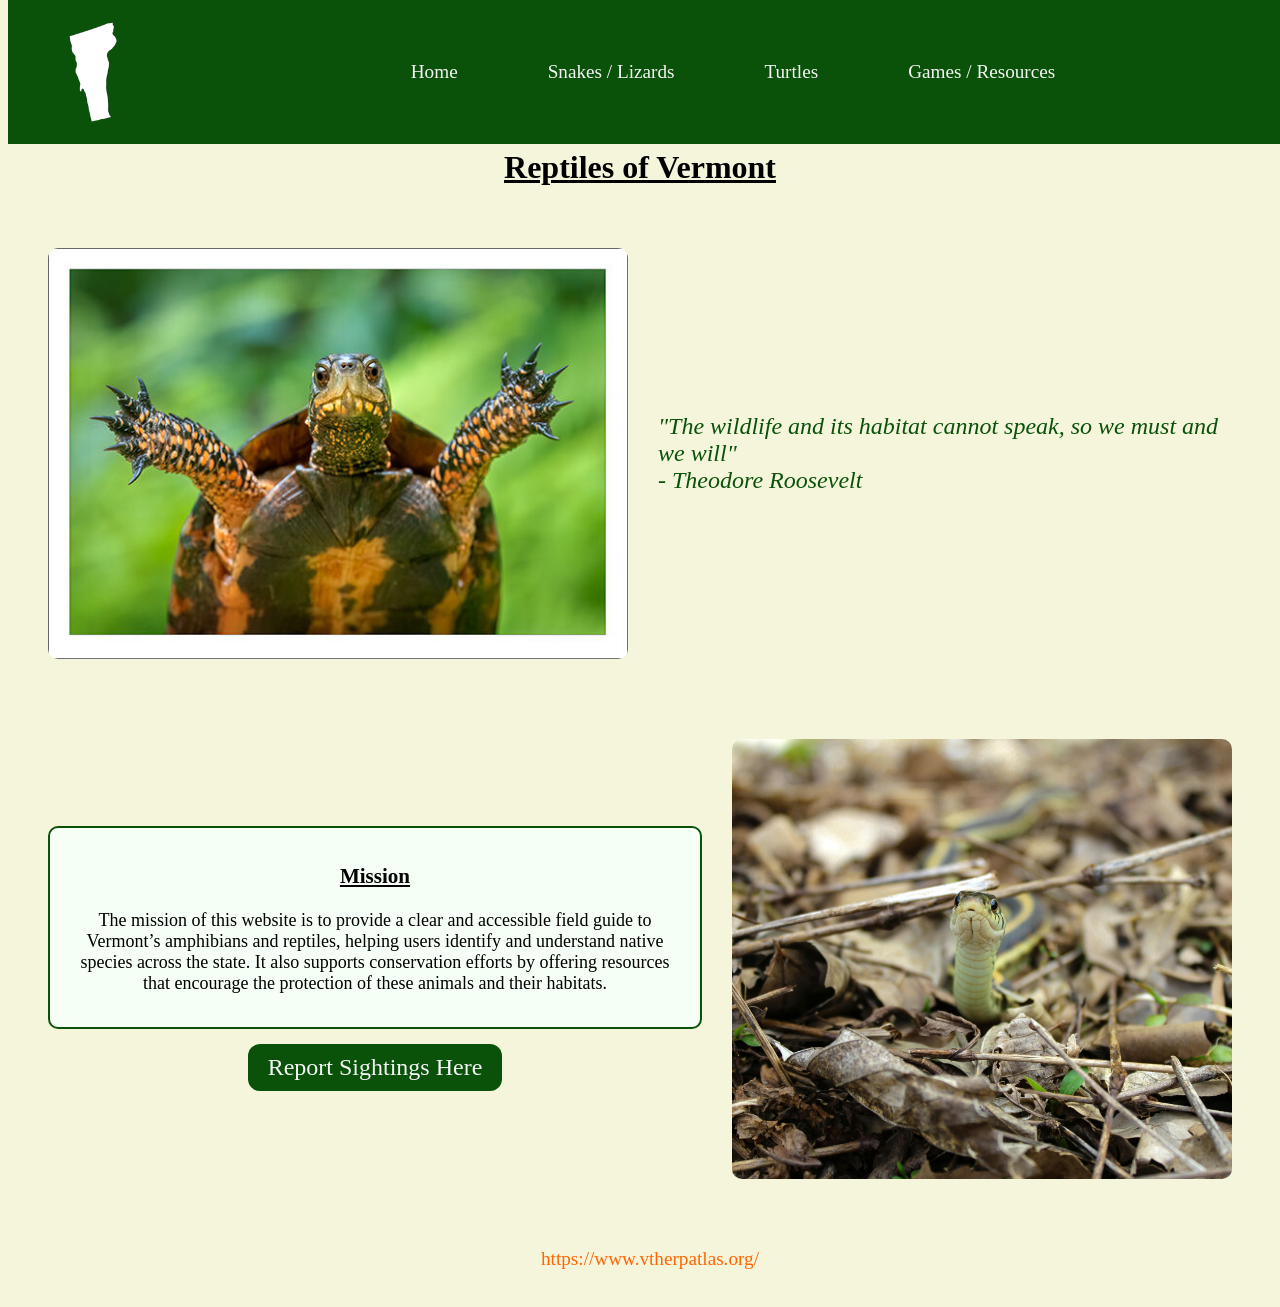
<file: index.html>
<!DOCTYPE html>
<html lang="en">
<head>
    <meta charset="UTF-8">
    <meta name="viewport" content="width=device-width, initial-scale=1.0">
    <title>Vermont Herps</title>
    <link rel="stylesheet" href="style.css">
</head>

<body>
<header> 
    <nav class="navbar">

        <img class="logo" src="pics/vtwhiter.png.webp" alt="logo">

        <div class="nav-center">
            <ul class="nav-links">
                <li><a href="index.html">Home</a></li>
                <li><a href="snakeslizards.html">Snakes / Lizards</a></li>
                 <li><a href="turtles.html">Turtles</a></li>
                 <li><a href="games.html">Games / Resources</a></li>

             </ul>
        </div>
    </nav>
</header>


<h1>Reptiles of Vermont</h1>

<div class="quote-section">
    <img src="pics/verycutespotted.jpg" alt="spotted turtle">

    <div class="quote">
        <p>
            "The wildlife and its habitat cannot speak, so we must and we will"
            <br> - Theodore Roosevelt
        </p>
    </div>
</div>

<div class="missionstatementsect">

    <img class="missionimage" src="pics/cutegarter.jpg" alt="spotted salamander">

    <div class="missionstatement">

        <div class="textbox">
            <h3>Mission</h3>

            <p>
                The mission of this website is to provide a clear and accessible field guide to Vermont’s amphibians and reptiles, helping users identify and understand native species across the state. It also supports conservation efforts by offering resources that encourage the protection of these animals and their habitats.
            </p>
        </div>

        <div class="herpreporttitle">
            <a href="https://www.vtherpatlas.org/sighting-submission-form/" target="_blank">
                Report Sightings Here
            </a>
        </div>

    </div>

</div>
  
<footer>
    <p class="footer">
        <a href="https://www.vtherpatlas.org/" target="_blank">
            https://www.vtherpatlas.org/
        </a>
    </p>
</footer>

</body>
</html>
</file>
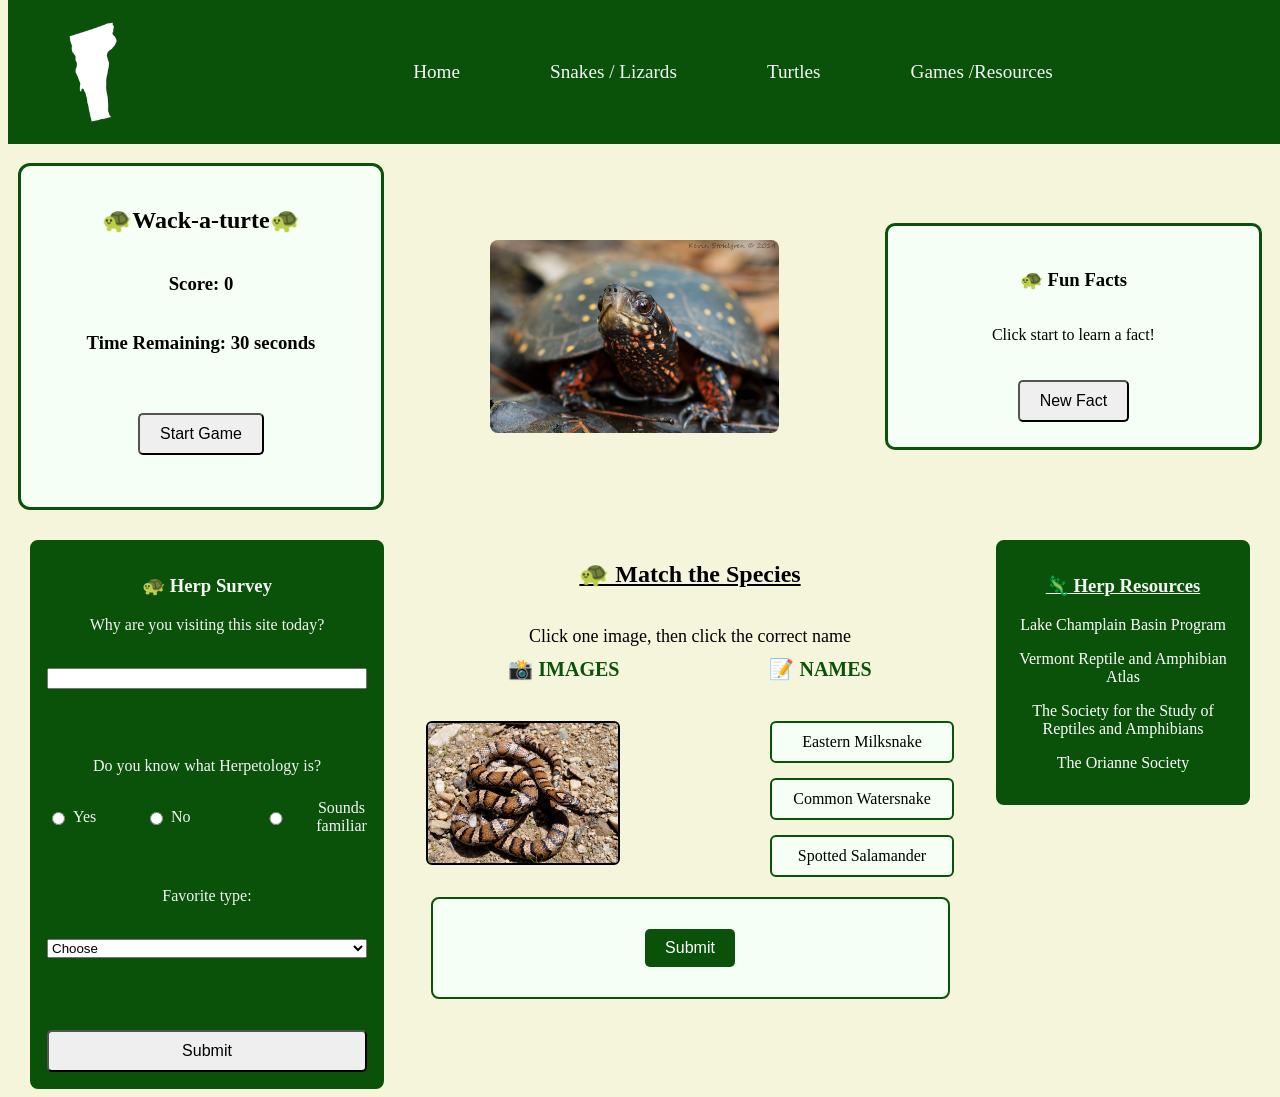
<file: games.html>
<!DOCTYPE html>
<html lang="en">
<head>
    <meta charset="UTF-8">
    <meta name="viewport" content="width=device-width, initial-scale=1.0">
    <title>Wack-a-Turtle Game</title>
    <link rel="stylesheet" href="style.css">
</head>
<body>

<!-- Navbar -->
<nav class="navbar">
    <img class="logo" src="pics/vtwhiter.png.webp" alt="logo">
    <div class="nav-center">
        <ul class="nav-links">
            <li><a href="draft1final.html">Home</a></li>
            <li><a href="snakeslizards.html">Snakes / Lizards</a></li>
            <li><a href="turtles.html">Turtles</a></li>
            <li><a href="games.html">Games /Resources</a></li>
        </ul>
    </div>
</nav>

<!-- Main Game Wrapper -->
<section>
<div class="game-wrapper">

    <!-- Wack-a-Turtle Game Section -->
    <div class="game-box">
        <h2>🐢Wack-a-turte🐢</h2>
        <h3>Score: <span id="score">0</span></h3>
        <h3>Time Remaining: <span id="time">30</span> seconds</h3>
        <div class="gridStyle" id="grid"></div>
        <button onclick="startGame()">Start Game</button>
        <p id="message"></p>
    </div>

    <!-- Image Section -->
    <div class="middle-image">
        <img class="game-image" src="pics/spotted2.jpg" alt="turtle image">
    </div>

    <!-- Fun Facts Section -->
    <div class="facts">
        <h3>🐢 Fun Facts</h3>
        <p id="factText">Click start to learn a fact!</p>
        <button onclick="showFact()">New Fact</button>
    </div>

</div>
</section>

 
<!-- Match the Species Section -->
<section>

<div class="main-row">

    <!-- LEFT BOX -->
  <div class="side-box survey-box">

    <h3>🐢 Herp Survey</h3>
    <p id="resultMessage"></p>

    <form id="surveyForm">

        <label>Why are you visiting this site today?</label><br>
        <input type="text" id="reason" required><br><br>

        <p>Do you know what Herpetology is?</p>

        <div class="radio-row">
            <label><input type="radio" name="knowledge" value="Yes"> Yes</label>
            <label><input type="radio" name="knowledge" value="No"> No</label>
            <label><input type="radio" name="knowledge" value="Familiar"> Sounds familiar</label>
        </div>

        <br><br>

        <label>Favorite type:</label><br>
        <select id="favorite" required>
            <option value="">Choose</option>
            <option value="Snake">Snake</option>
            <option value="Lizard">Lizard</option>
            <option value="Turtle">Turtle</option>
        </select>

        <br><br>

        <button type="submit">Submit</button>

    </form>
</div>

    <!-- CENTER GAME -->
    <div class="match-center">

        <h1>🐢 Match the Species</h1>

        <p class="match-instructions">
            Click one image, then click the correct name
        </p>

        <div class="match-header">
            <div>📸 IMAGES</div>
            <div>📝 NAMES</div>
        </div>

        <div class="match-wrapper">
            <div class="match-column" id="image"></div>
            <div class="match-column" id="options"></div>
        </div>

        <div class="mtsbuttonbox">

            <div class="button-row">

                <button id="submitBtn">Submit</button>

                <button id="restartBtn" onclick="restartGame()" style="display:none;">
                    Restart Game
                </button>

            </div>

            <span id="matchScore"></span>

            <p id="feedback"></p>

            <button id="nextBtn" style="display: none;">
                Next Question
            </button>

        </div>

    </div>

    <!-- RIGHT BOX -->
    <div class="side-box">

    <h3><u>🦎 Herp Resources</h3></u>

    <p>
       
        <a href="https://www.lcbp.org/2024/03/reptile-and-amphibian-conservation-resources/ target="target="_blank">
            Lake Champlain Basin Program 
        </a> 
    </p>

    <p>
       <a href="https://www.vtherpatlas.org/contributors/become-involved/practice-conservation/"target="_blank">
            Vermont Reptile and Amphibian Atlas
        </a> 
    </p>
    <p>
       <a href="https://ssarherps.org/" target="_blank">
            The Society for the Study of Reptiles and Amphibians 
        </a> 
    </p>

    <p>
       <a href="https://www.oriannesociety.org/?v=f69b47f43ce4"target="_blank">
            The Orianne Society 
        </a> 
    </p>

</div>

</div>

</section>
<script src="script.js"></script>
</body>
</html>
</file>
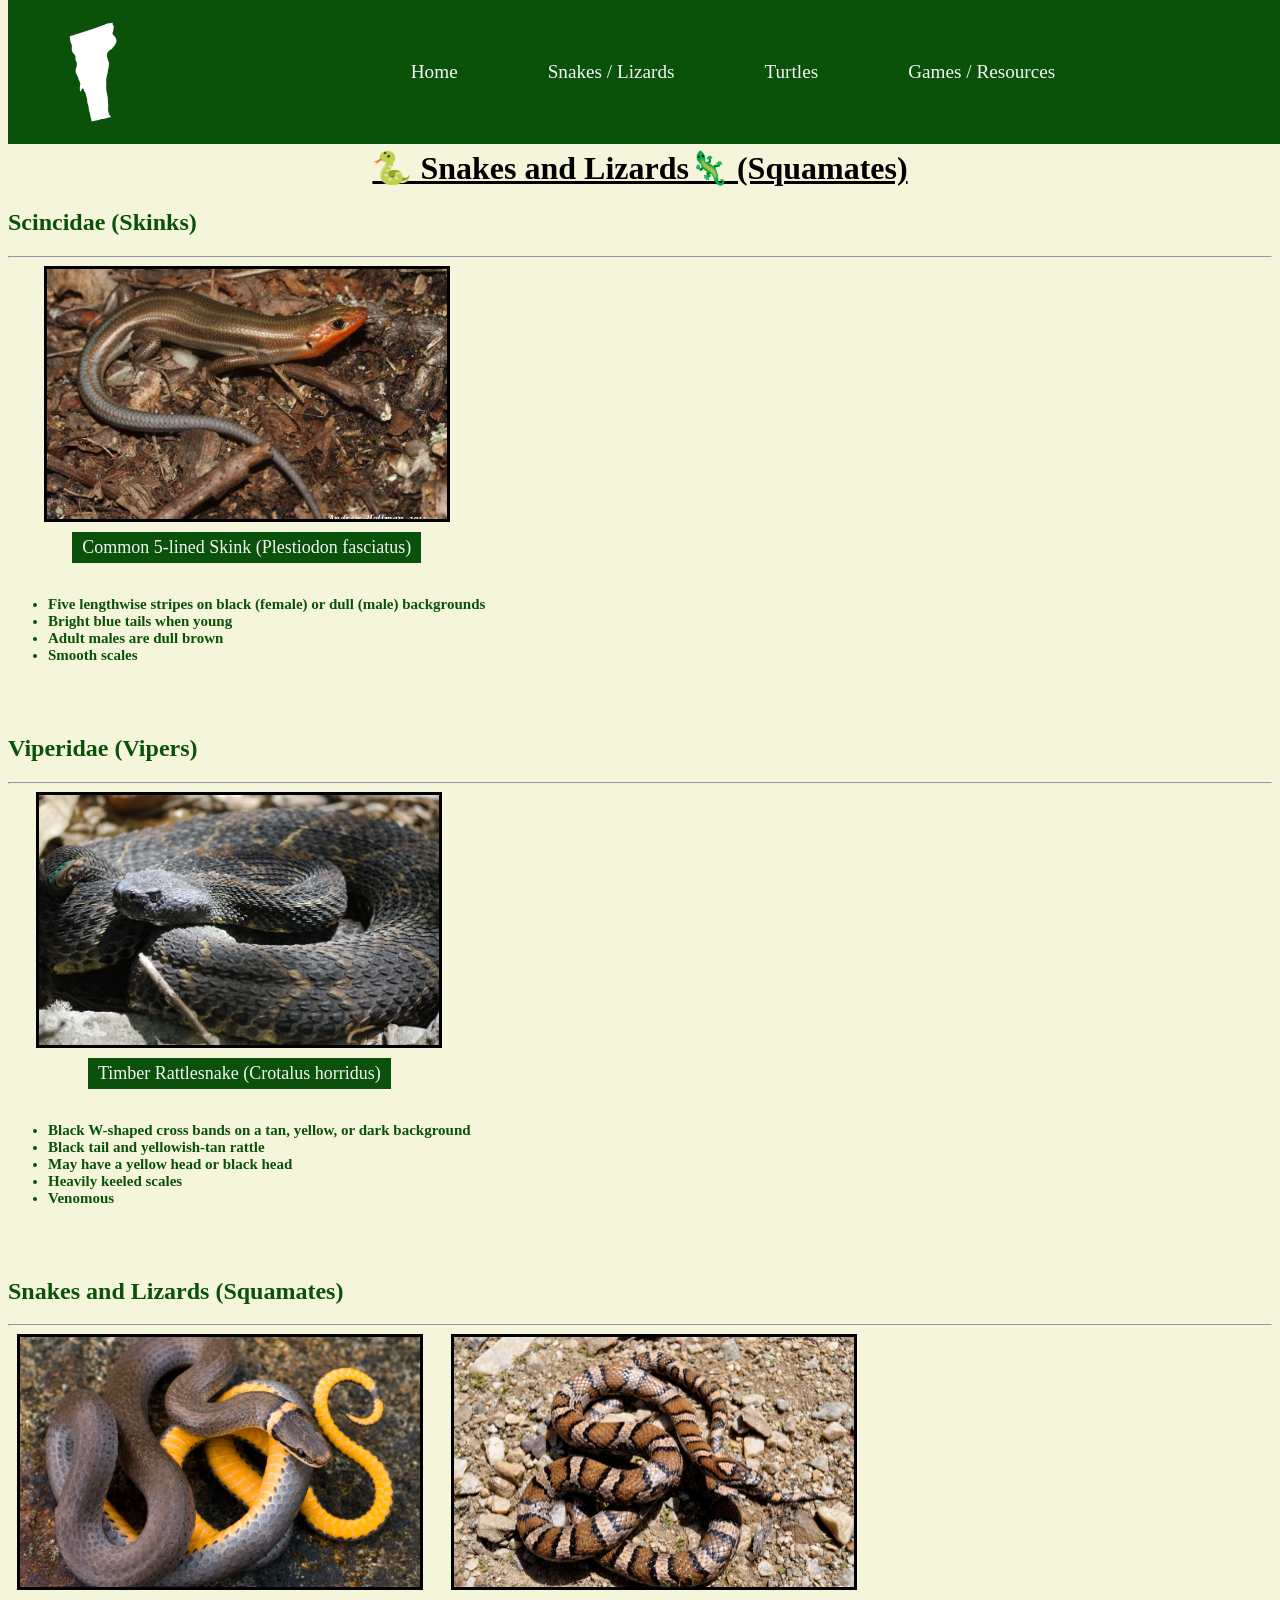
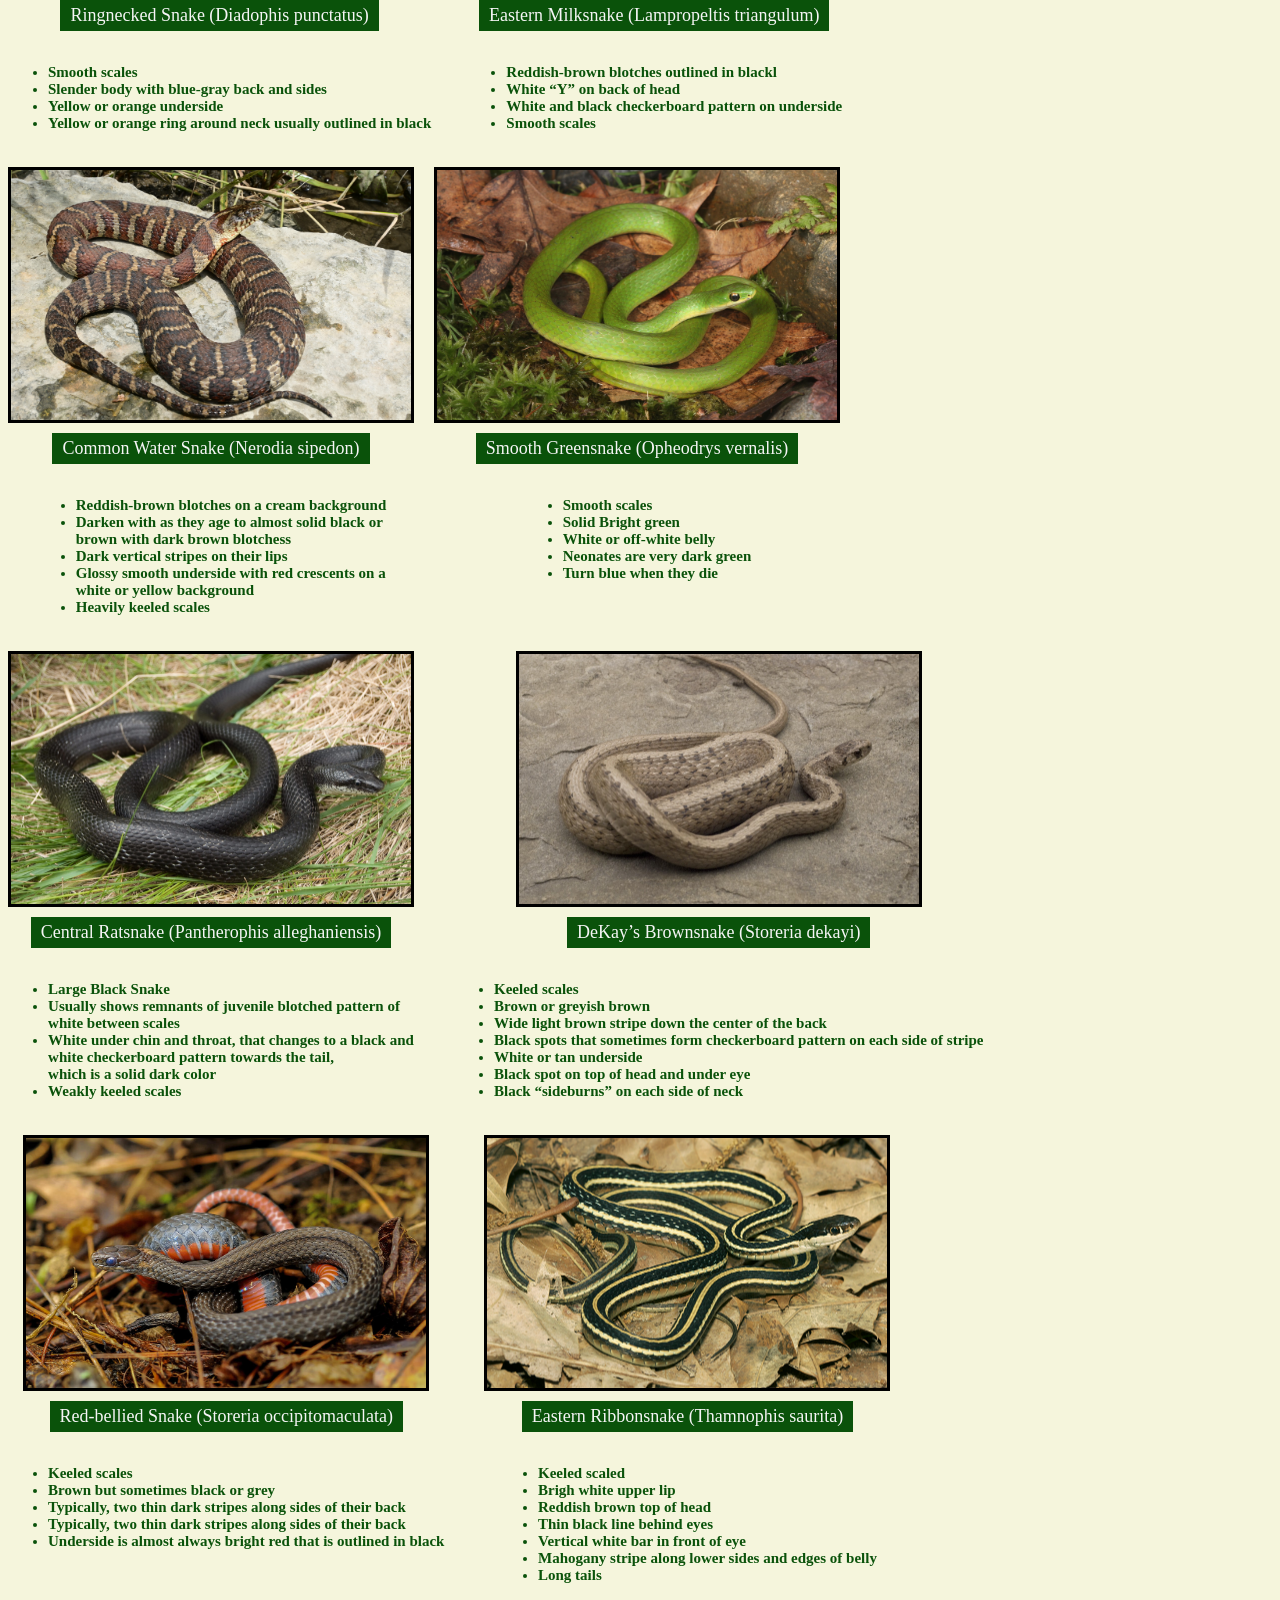
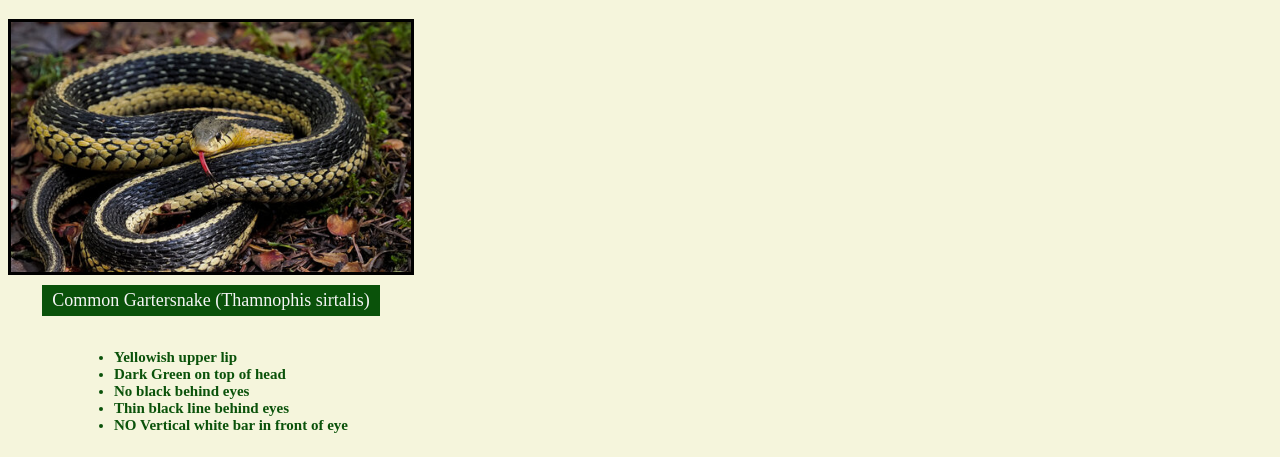
<file: snakeslizards.html>
<!DOCTYPE html>
<html lang="en">
<head>
    <meta charset="UTF-8">
    <meta name="viewport" content="width=device-width, initial-scale=1.0">
    <title>Document</title>
    <link rel="stylesheet" href="style.css">
</head>

<body>

<nav class="navbar">
    <img class="logo" src="pics/vtwhiter.png.webp" alt="logo">

    <div class="nav-center">
        <ul class="nav-links">
             <li><a href="index.html">Home</a></li>
            <li><a href="snakeslizards.html">Snakes / Lizards</a></li>
            <li><a href="turtles.html">Turtles</a></li>
            <li><a href="games.html">Games / Resources</a></li>
        </ul>
    </div>
</nav>

<!-- PAGE START -->

<h1> 🐍 Snakes and Lizards🦎 (Squamates)</h1>

 <h2 class="h2"> Scincidae (Skinks)</h2>
<hr>

<div class="flex-container">
    <div class="frog-card">
        <div class="flexbox-item">
            <img src="pics/skink.jpg" alt="skink">
        </div>

        <p class="picturetitle">
           Common 5-lined Skink (Plestiodon fasciatus)
        </p>

        <ul class="identification">
            <li>Five lengthwise stripes on black (female) or dull (male) backgrounds</li>
            <li>Bright blue tails when young</li>
            <li>Adult males are dull brown</li>
            <li>Smooth scales</li>
        </ul>
    </div>
</div>

<br>
<br> 
 

 <h2 class="h2"> Viperidae (Vipers)</h2>
<hr>

<div class="flex-container">
    <div class="frog-card">
        <div class="flexbox-item">
            <img src="pics/rattlesnake.webp" alt="skink">
        </div>

        <p class="picturetitle">
           Timber Rattlesnake (Crotalus horridus)
        </p>

        <ul class="identification">
            <li> Black W-shaped cross bands on a tan, yellow, or dark background</li>
            <li>Black tail and yellowish-tan rattle</li>
            <li>May have a yellow head or black head</li>
            <li>Heavily keeled scales</li>
            <li>Venomous</li>
        </ul>
    </div>
</div>

<br> 
<br> 
<!-- 8 snakes -->

 <h2 class="h2">Snakes and Lizards (Squamates) </h2>
<hr>

<div class="flex-container">

    <!-- ring  -->
    <div class="frog-card">
        <div class="flexbox-item">
            <img src="pics/ringneck.jpg" alt="painted turtle">
        </div>

        <p class="picturetitle">
            Ringnecked Snake (Diadophis punctatus)
        </p>

        <ul class="identification">
            <li>Smooth scales</li>
            <li>Slender body with blue-gray back and sides</li>
            <li> Yellow or orange underside</li>
            <li>Yellow or orange ring around neck usually outlined in black</li>
        </ul>
    </div>

    <!-- milk-->
    <div class="frog-card">
        <div class="flexbox-item">
            <img src="pics/milksnake.jpg" alt="second turtle">
        </div>

        <p class="picturetitle">
            Eastern Milksnake (Lampropeltis triangulum)
        </p>
        <ul class="identification">
            <li>Reddish-brown blotches outlined in blackl</li>
            <li>White “Y” on back of head</li>
            <li>White and black checkerboard pattern on underside </li>
            <li>Smooth scales </li>
        </ul>
    </div>
    <!-- water-->
    <div class="frog-card">
        <div class="flexbox-item">
            <img src="pics/watersnake.jpg" alt="water snake">
        </div>

        <p class="picturetitle">
           Common Water Snake (Nerodia sipedon)
        </p>

        <ul class="identification">
            <li> Reddish-brown blotches on a cream background</li>
            <li> Darken with as they age to almost solid black or <br> brown with dark brown blotchess</li>
            <li> Dark vertical stripes on their lips</li>
            <li>Glossy smooth underside with red crescents on a <br> white or yellow background</li>
            <li> Heavily keeled scales </li>
         </ul>
    </div>
    <!--   smooth -->

    <div class="frog-card">
        <div class="flexbox-item">
            <img src="pics/smoothgreen.jpg" alt="smooth green snake">
        </div>

        <p class="picturetitle">
            Smooth Greensnake (Opheodrys vernalis)
        </p>
        <ul class="identification">
            <li>Smooth scales</li>
            <li>Solid Bright green</li>
            <li>White or off-white belly </li>
            <li>  Neonates are very dark green</li>
            <li> Turn blue when they die</li>
        </ul>
    </div>

<br> 
<br> 
    <!-- TURTLE rat WOOD-->

<div class="frog-card">
        <div class="flexbox-item">
            <img src="pics/ratsnake.jpg" alt="ratsnake">
        </div>

        <p class="picturetitle">
            Central Ratsnake (Pantherophis alleghaniensis)
        </p>
        <ul class="identification">
            <li>Large Black Snake </li>
            <li>Usually shows remnants of juvenile blotched pattern of <br>white between scales</li>
            <li>White under chin and throat, that changes to a black and <br> white checkerboard pattern towards the tail, <br> which is a solid dark color</li>
            <li> Weakly keeled scales </li>
             
        </ul>
    </div>

    <br> 
    <br>     <!-- TURTLE 6 WOOD-->

    <div class="frog-card">
        <div class="flexbox-item">
            <img src="pics/decays.jpg" alt="decays">
        </div>

        <p class="picturetitle">
DeKay’s Brownsnake (Storeria dekayi)        </p>
        <ul class="identification">
            <li>Keeled scales</li>
            <li>Brown or greyish brown</li>
            <li>Wide light brown stripe down the center of the back </li>
            <li> Black spots that sometimes form checkerboard pattern on each side of stripe </li>
            <li> White or tan underside</li>
            <li>Black spot on top of head and under eye</li>
            <li>Black “sideburns” on each side of neck</li>
        </ul>
    </div>

    <br> 
    <br> 
        <!-- red-->

    <div class="frog-card">
        <div class="flexbox-item">
            <img src="pics/redbellied.jpg" alt="redbellied">
        </div>

        <p class="picturetitle">
            Red-bellied Snake (Storeria occipitomaculata)
        </p>
        <ul class="identification">
            <li>Keeled scales </li>
            <li>Brown but sometimes black or grey </li>
            <li>Typically, two thin dark stripes along sides of their back </li>
            <li> Typically, two thin dark stripes along sides of their back </li>
            <li> Underside is almost always bright red that is outlined in black</li>
        </ul>
    </div>

    <br> 
    <br> 
        <!-- eastern ribbon-->

    <div class="frog-card">
        <div class="flexbox-item">
            <img src="pics/ribbonsnake.jpg" alt="ribbon snake">
        </div>

        <p class="picturetitle">
            Eastern Ribbonsnake (Thamnophis saurita)
        </p>
        <ul class="identification">
            <li> Keeled scaled </li>
            <li>Brigh white upper lip</li>
            <li>Reddish brown top of head </li>
            <li> Thin black line behind eyes</li>
            <li> Vertical white bar in front of eye</li>
            <li> Mahogany stripe along lower sides and edges of belly </li>
            <li> Long tails</li>

        </ul>
    </div>
<div class="frog-card">
        <div class="flexbox-item">
            <img src="pics/commongarter.jpg" alt="ribbon snake">
        </div>

        <p class="picturetitle">
            Common Gartersnake (Thamnophis sirtalis)
        </p>
        <ul class="identification">
            <li> Yellowish upper lip  </li>
            <li>Dark Green on top of head</li>
            <li>No black behind eyes </li>
            <li> Thin black line behind eyes</li>
            <li> NO Vertical white bar in front of eye</li>
             

        </ul>
    </div>

</div>

</body>
</html>
</file>
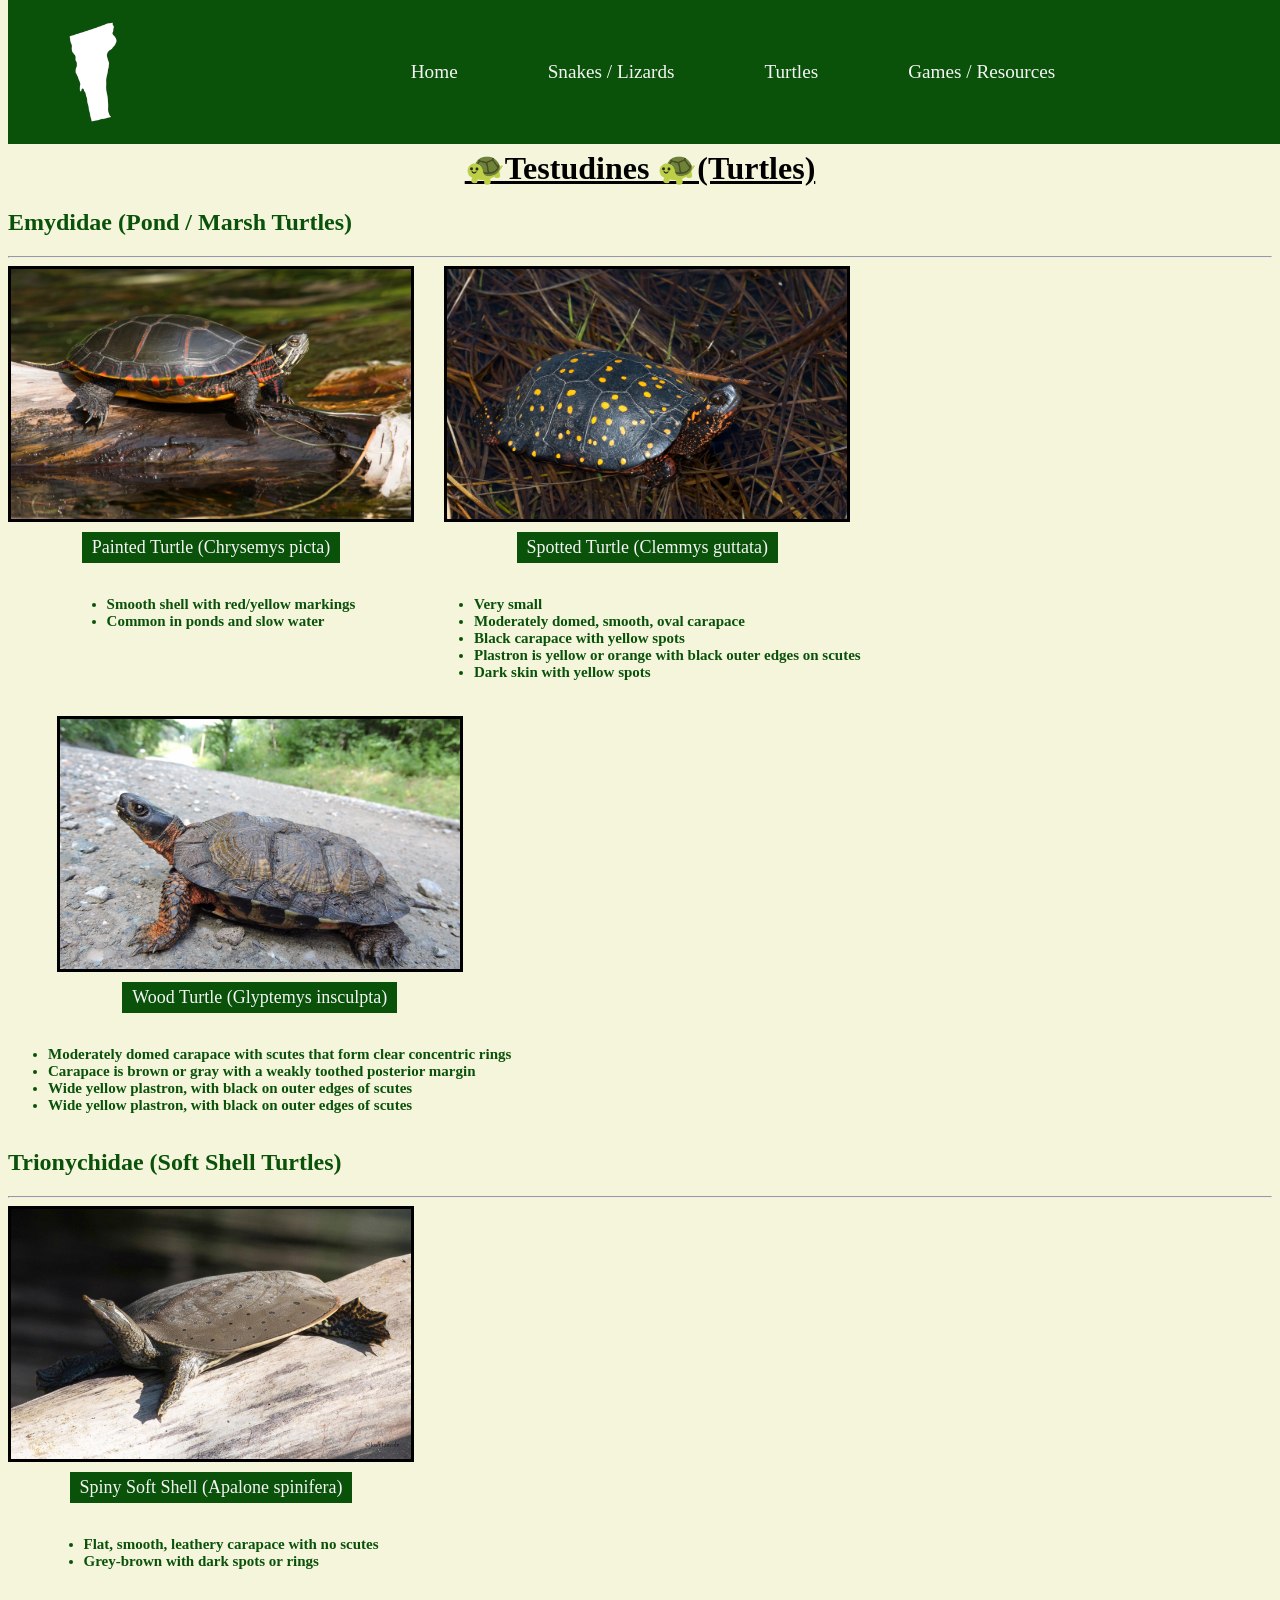
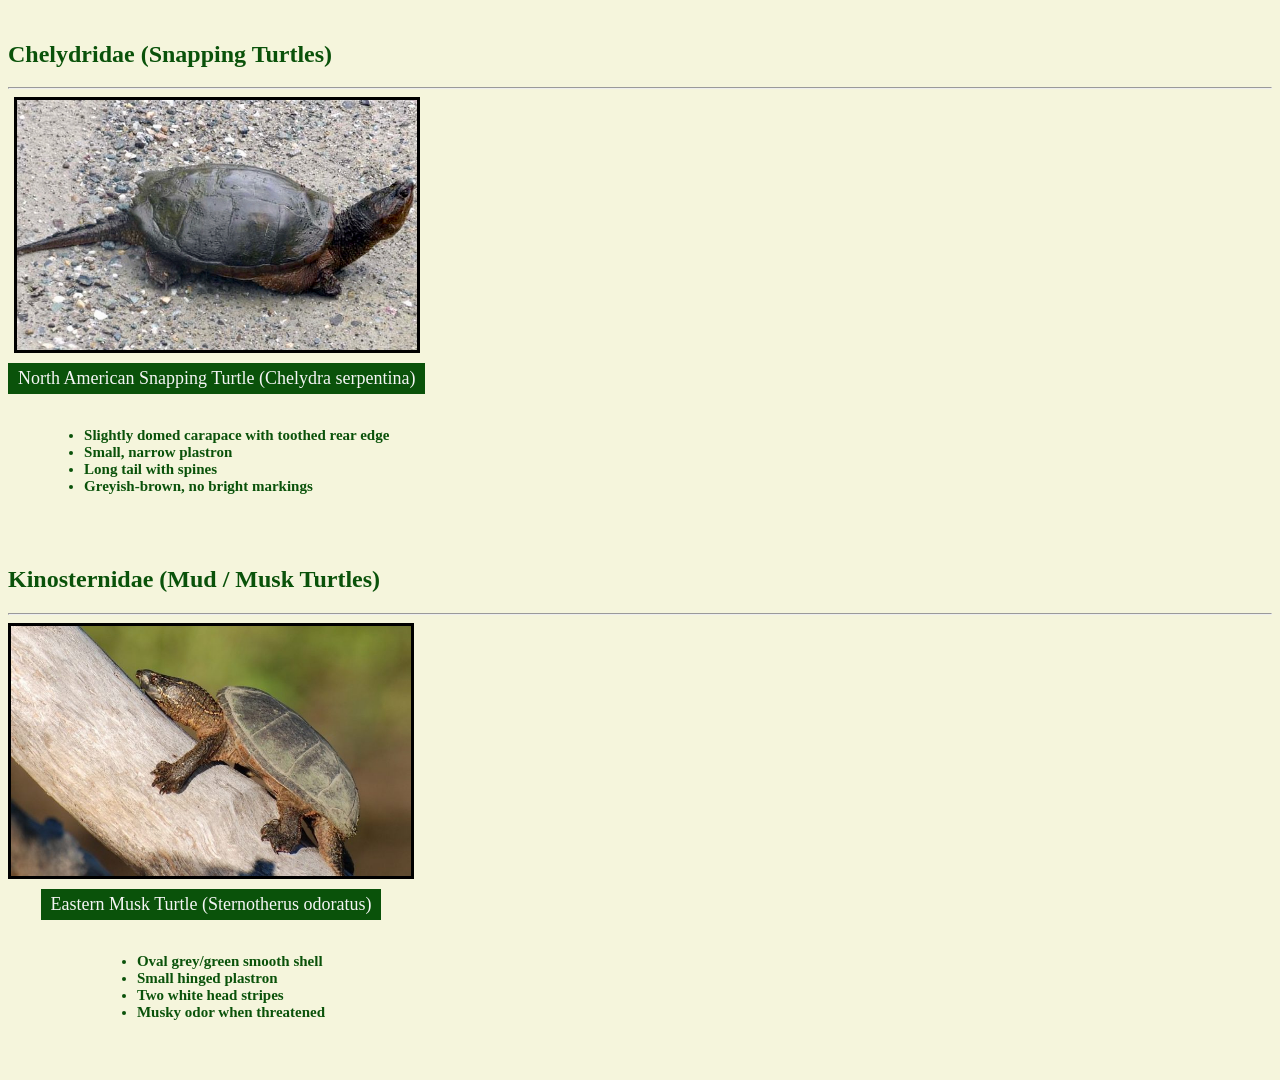
<file: turtles.html>
<!DOCTYPE html>
<html lang="en">
<head>
    <meta charset="UTF-8">
    <meta name="viewport" content="width=device-width, initial-scale=1.0">
    <title>Turtles</title>
    <link rel="stylesheet" href="style.css">
</head>

<body>

<nav class="navbar">
    <img class="logo" src="pics/vtwhiter.png.webp" alt="logo">

    <div class="nav-center">
        <ul class="nav-links">
           <li><a href="index.html">Home</a></li>
            <li><a href="snakeslizards.html">Snakes / Lizards</a></li>
            <li><a href="turtles.html">Turtles</a></li>
            <li><a href="games.html">Games / Resources</a></li>
        </ul>
    </div>
</nav>

<!-- PAGE START -->
<h1>🐢Testudines 🐢(Turtles)</h1>
<h2 class="h2">Emydidae (Pond / Marsh Turtles)</h2>
<hr>

<div class="flex-container">

    <!-- TURTLE 1 PAINTED  -->
    <div class="frog-card">
        <div class="flexbox-item">
            <img src="pics/paintedturtle.jpg" alt="painted turtle">
        </div>

        <p class="picturetitle">
            Painted Turtle (Chrysemys picta)
        </p>

        <ul class="identification">
            <li>Smooth shell with red/yellow markings</li>
            <li>Common in ponds and slow water</li>
        </ul>
    </div>

    <!-- TURTLE 2 SPOTTED-->
    <div class="frog-card">
        <div class="flexbox-item">
            <img src="pics/spottedturtle.jpg" alt="second turtle">
        </div>

        <p class="picturetitle">
            Spotted Turtle (Clemmys guttata)
        </p>
        <ul class="identification">
            <li>Very small</li>
            <li>Moderately domed, smooth, oval carapace</li>
            <li>Black carapace with yellow spots </li>
            <li> Plastron is yellow or orange with black outer edges on scutes </li>
            <li> Dark skin with yellow spots</li>
        </ul>
    </div>
    <!-- TURTLE 3 WOOD-->
    <div class="frog-card">
        <div class="flexbox-item">
            <img src="pics/woodturtle.jpg" alt="3 turtle">
        </div>

        <p class="picturetitle">
            Wood Turtle (Glyptemys insculpta)
        </p>

        <ul class="identification">
            <li>Moderately domed carapace with scutes that form clear concentric rings</li>
            <li>Carapace is brown or gray with a weakly toothed posterior margin</li>
            <li>Wide yellow plastron, with black on outer edges of scutes</li>
            <li>Wide yellow plastron, with black on outer edges of scutes</li>
        </ul>
    </div>

</div>




<h2 class="h2">Trionychidae (Soft Shell Turtles)</h2>
<hr>

<div class="flex-container">
    <div class="frog-card">
        <div class="flexbox-item">
            <img src="pics/spinysoftshell.jpg" alt="spiny softshell turtle">
        </div>

        <p class="picturetitle">
            Spiny Soft Shell (Apalone spinifera)
        </p>

        <ul class="identification">
            <li>Flat, smooth, leathery carapace with no scutes</li>
            <li>Grey-brown with dark spots or rings</li>
        </ul>
    </div>
</div>

<br><br>

<h2 class="h2">Chelydridae (Snapping Turtles)</h2>
<hr>

<div class="flex-container">
    <div class="frog-card">
        <div class="flexbox-item">
            <img src="pics/NAsnapping.jpg" alt="snapping turtle">
        </div>

        <p class="picturetitle">
            North American Snapping Turtle (Chelydra serpentina)
        </p>

        <ul class="identification">
            <li>Slightly domed carapace with toothed rear edge</li>
            <li>Small, narrow plastron</li>
            <li>Long tail with spines</li>
            <li>Greyish-brown, no bright markings</li>
        </ul>
    </div>
</div>

<br><br>

<h2 class="h2">Kinosternidae (Mud / Musk Turtles)</h2>
<hr>

<div class="flex-container">
    <div class="frog-card">
        <div class="flexbox-item">
            <img src="pics/Easternmusk.jpg" alt="musk turtle">
        </div>

        <p class="picturetitle">
            Eastern Musk Turtle (Sternotherus odoratus)
        </p>

        <ul class="identification">
            <li>Oval grey/green smooth shell</li>
            <li>Small hinged plastron</li>
            <li>Two white head stripes</li>
            <li>Musky odor when threatened</li>
        </ul>
    </div>
</div>

<br><br>


</body>
</html>
</file>
<file: style.css>
/* Navbar */
.navbar {
    display: flex;
    align-items: center;
    background-color: rgb(10, 82, 10);
    padding: 20px 40px;
    position: fixed;
    top: 0;
    width: 100%;
    z-index: 1000;
}

.logo {
    width: 90px;
    height: auto;
}

/* nav center */
.nav-center {
    flex: 1;
    display: flex;
    justify-content: center;
}

.nav-links {
    display: flex;
    list-style: none;
    margin: 0;
    padding: 0;
    gap: 90px;
}

.nav-links a {
    color: whitesmoke;
    font-family: 'Times New Roman', Times, serif;
    text-decoration: none;
    font-size: larger;
}

/* page spacing for fixed navbar */
body {
    padding-top: 120px;
    background-color: beige;
}

/* headings */
h1 {
    text-align: center;
    text-decoration: underline;
}

/* quote section */
.quote-section {
    display: flex;
    align-items: center;
    gap: 30px;
    padding: 40px;
}

.quote-section img {
    width: 580px;
    height: auto;
    border-radius: 10px;
}

.quote {
    font-size: 24px;
    font-style: italic;
    color: rgb(10, 82, 10);
}

/* mission section */
.missionstatementsect {
    display: flex;
    flex-direction: row-reverse;
    align-items: center;
    gap: 30px;
    padding: 40px;
    
}

.missionimage {
    width: 500px;
    height: auto;
    border-radius: 10px;
}

.missionstatement {
    display: flex;
    flex-direction: column;
    align-items: center;
    
}

.textbox {
    padding: 15px;
    border-radius: 10px;
    border-color:rgb(10, 82, 10);
    font-size: 18px;
    max-width: 800px;
    text-align: center;
    background-color: #f5fff5;
    color: black;
    border: 2px solid rgb(10, 82, 10);
}

.textbox h3 {
    text-decoration: underline;
}

.herpreporttitle {
    margin-top: 15px;
    display: inline-block;
    background-color: rgb(10, 82, 10);
    color: whitesmoke;
    padding: 10px 20px;
    border-radius: 12px;
    text-align: center;
    font-size: x-large;
}

.herpreporttitle a {
    color: whitesmoke;
    text-decoration: none;
}

.h2 {
    color: rgb(10, 82, 10);
    text-align: left;
}

/* FLEX LAYOUT */
.flex-container {
    display: flex;
    flex-direction: row;
    gap: 20px;
    justify-content: left;
    flex-wrap: wrap;
}

/* CARD */
.frog-card {
    display: flex;
    flex-direction: column;
    align-items: center;
}

/* IMAGE BOX */

/* IMAGE BOX */
.flexbox-item {
    width: 400px;
    height: 250px;
    background-color: bisque;
    border: 3px solid black;
    overflow: hidden;
}

/* IMAGES */
.flexbox-item img {
    width: 100%;
    height: 100%;
    object-fit: cover;
    display: block;
}

/* TITLE */
.picturetitle {
    color: whitesmoke;
    background-color: rgb(10, 82, 10);
    padding: 5px 10px;
    font-size: 18px;
    margin-top: 10px;
    text-align: center;
}

/* SECOND FLEX */
.flex-container-2{
    display: flex;
    flex-direction: row;
    gap: 20px;
    justify-content: left;
    flex-wrap: wrap;
}

.flexbox-item-1,
.flexbox-item-2,
.flexbox-item-4{
    width: 400px;
    height: 250px;
    background-color: bisque;
    border: 3px solid black;
    overflow: hidden;
}

.identification{
    color:rgb(10, 82, 10);
    font-size: 15px;
    font-weight: 800; 
}

/* Main Game Layout */
/* Add borders around the Wack-a-Turtle and Fun Facts sections */
 

.facts {
    border: 3px solid rgb(10, 82, 10);  /* Border for the Fun Facts section */
    padding: 25px;
    border-radius: 10px;
    background: #f5fff5;  /* You can keep the background or change it */
    margin: 10px;  /* Optional: Space around the Fun Facts section */
}

/* Optional: Change the background color or border radius to suit your design */
.game-box {
    background: #f5fff5;
    border-radius: 12px;
                /* Rounded corners */
    background: #f5fff5;               /* Same background color as Fun Facts */
    margin: 10px;    
}

.facts {
    background: #f5fff5;
    border-radius: 10px;
}
/* Wack-a-Turtle Game Layout */
.game-wrapper {    
    display: flex;    
    flex-direction: row;    
    justify-content: center;    
    align-items: center;    
    gap: 120px;
    padding-top: 25px;
}
 

.game-box,.middle-image,.facts {    
    display: flex;    
    flex-direction: column;   
    align-items: center;
}

.game-box {   
    border: 3px solid rgb(10, 82, 10);   
    padding: 20px;    
    border-radius: 12px;    
    background: #f5fff5;
    
     
}

.facts {
    border: 3px solid rgb(10, 82, 10);  
    padding: 25px;
    border-radius: 10px;
    background: #f5fff5;
    margin: 10px;
    width: 400px;
}

/* Styling for Fun Facts */
.facts h3 {
    text-align: center;
}

.facts p {
    text-align: center;
}

/* Wack-a-Turtle Game Grid */
.gridStyle {
    display: flex;
    flex-wrap: wrap;
    width: 320px;
    gap: 10px;
    margin-bottom: 20px;
}

.square {
    width: 100px;
    height: 100px;
    background-color: rgba(240, 153, 153, 0.663);
    display: flex;
    align-items: center;
    justify-content: center;
    font-size: 24px;
    cursor: pointer;
    border-radius: 8px;
}

.mole {
    background-color: brown;
    color: white;
}

/* Buttons Styling */
button {
    margin-top: 20px;
    padding: 10px 20px;
    font-size: 16px;
    cursor: pointer;
    border-radius: 5px;
}

#submitBtn {
    background-color: rgb(10, 82, 10);
    color: white;
    border: none;
}

#nextBtn {
    background-color: #ff6600;
    color: white;
    border: none;
    display: none;  /* Hidden initially */
}

/* Match Game Layout */
.match-wrapper {
    display: flex;
    justify-content: center;
    gap: 150px;
    margin-top: 30px;
    align-items: flex-start;
}

.match-column {
    display: flex;
    flex-direction: column;
    align-items: center;
    gap: 15px;
}

.match-img {
    width: 190px;
    height: 140px;
    object-fit: cover;
    border: 2px solid black;
    cursor: pointer;
    border-radius: 6px;
}

.match-name {
    width: 160px;
    padding: 10px;
    border: 2px solid rgb(10, 82, 10);
    background: #f5fff5;
    text-align: center;
    cursor: pointer;
    border-radius: 6px;
}

/* Styling for Correct/Incorrect Feedback */
.correct {
    background-color: green;
    color: white;
}

.wrong {
    background-color: red;
    color: white;
}

.selected {
    outline: 3px solid orange;
}

#feedback {
    margin-top: 20px;
    font-size: 18px;
    font-weight: bold;
}

/* Middle Image Section */
.middle-image {
    width: 300px; /* Set a fixed width */
    height: auto; /* Maintain aspect ratio */
    display: flex;
    justify-content: center;
    align-items: center;
    margin: 20px 0;
}

.middle-image img {
    width: 120%; /* Ensure the image fits inside the container */
    max-width: 800px; /* Ensure the image doesn't exceed 300px width */
    height: auto; /* Keep aspect ratio */
    border-radius: 8px; /* Optional: add border radius for rounded corners */
}

/* Media Query for Smaller Screens */
@media (max-width: 900px) {
    .match-wrapper {
        flex-direction: column;
        gap: 40px;
    }

    .match-wrapper img {
        width: 100%;
    }
}
.main-row {
    display: flex;
    justify-content: space-evenly;
    align-items: flex-start;
    gap: 20px;
    margin-top: 20px;
}

.side-box {
    width: 220px;
    padding: 15px;
    border: 2px solid rgb(10, 82, 10);
    border-radius: 8px;
    background-color: rgb(10, 82, 10);
    text-align: center;
    color: whitesmoke
}

.match-center {
    display: flex;
    flex-direction: column;
    align-items: center;
}
/* ================= MATCH THE SPECIES ================= */

/* Match Header and Instructions */
.match-header {
    display: flex;
    justify-content: center;
    gap: 150px;
    font-weight: bold;
    font-size: 20px;
    margin-bottom: 10px;
    color: rgb(10, 82, 10);
}

.match-instructions {
    text-align: center;
    font-size: 18px;
    margin-bottom: 10px;
}

/* Layout of Match Game */
.match-wrapper {
    display: flex;
    justify-content: center;
    gap: 150px;
    margin-top: 30px;
    align-items: flex-start;
}

/* Columns for Images and Names */
.match-column {
    display: flex;
    flex-direction: column;
    align-items: center;
    gap: 15px;
}

/* Image Styling for Match the Species */
.match-img {
  width: 190px;  /* Set width for smaller images */
  height: 140px;  /* Set height for smaller images */
  object-fit: cover;  /* Ensures the image fits properly without distortion */
  border: 2px solid black;  /* Optional: adds a border around the images */
  cursor: pointer;  /* Changes cursor to pointer on hover */
  border-radius: 6px;  /* Optional: rounds the corners of the images */
}

/* Name Options Styling */
.match-name {
    width: 160px;
    padding: 10px;
    border: 2px solid rgb(10, 82, 10);
    background: #f5fff5;
    text-align: center;
    cursor: pointer;
    border-radius: 6px;
}

/* Styling for Selected Option */
.selected {
    outline: 3px solid orange;
}

/* Correct and Incorrect Feedback Styling */
.correct {
    background-color: green;
    color: white;
}

.wrong {
    background-color: red;
    color: white;
}

#feedback {
    margin-top: 20px;
    font-size: 18px;
    font-weight: bold;
}

/* Buttons */
button {
    margin-top: 20px;
    padding: 10px 20px;
    font-size: 16px;
    cursor: pointer;
    border-radius: 5px;
}

#submitBtn {
    background-color: rgb(10, 82, 10);
    color: white;
    border: none;
}

#nextBtn {
    background-color: #ff6600;
    color: white;
    border: none;
    display: none;  /* Hidden initially */
}

/* Responsive Design for Smaller Screens */
@media (max-width: 900px) {
    .match-wrapper {
        flex-direction: column;
        gap: 40px;
    }

    .match-wrapper img {
        width: 100%;  /* Adjust image size for smaller screens */
    }
}
 .gridStyle {
      display: flex;
      flex-wrap: wrap;
      width: 320px;
      gap: 10px;
      margin-bottom: 20px;
    }

    .square {
      width: 100px;
      height: 100px;
      background-color: rgba(240, 153, 153, 0.663);
      display: flex;
      align-items: center;
      justify-content: center;
      font-size: 24px;
      cursor: pointer;
      border-radius: 8px;
    }

    .mole {
      background-color: brown;
      color: white;
    }

    footer {
     
    color: white;
    text-align: center;
    padding: 10px;
 
    bottom: 0;
    width: 100%;
    font-size: larger;
}

footer a {
    color: #ff6600; /* You can change this color */
    text-decoration: none;
}

footer a:hover {
    text-decoration: underline;}
 
.mtsbuttonbox {
    display: block;
    width: 495px;
    padding: 10px;
    margin: 20px auto;   /* this centers it */
    border: 2px solid rgb(10, 82, 10);
    border-radius: 8px;
    text-align: center;
    background-color: #f5fff5;
}

.link{
    color: whitesmoke

}
.side-box form {
    display: flex;
    flex-direction: column;
    gap: 8px;
}

.side-box input,
.side-box select {
    width: 100%;
    box-sizing: border-box;
}
.survey-box {
    width: 320px;
     
}
.radio-row {
    display: flex;
    justify-content: space-between;
    gap: 10px;
    flex-wrap: wrap;
}

.radio-row label {
    display: flex;
    align-items: center;
    gap: 5px;
}

.resources{
    color: whitesmoke;
}

.side-box a:link,
.side-box a:visited,
.side-box a:active {
    color: white;
    text-decoration: none;
}

.side-box a:hover {
    color: white;
    text-decoration: underline;
}

@media (max-width: 900px) {
  .flex-container {
    flex-direction: column;
    align-items: center;
  }
}

@media (max-width: 900px) {
  .game-wrapper {
    flex-direction: column;
    gap: 30px;
  }
}

@media (max-width: 900px) {
  .side-box {
    width: 90%;
  }
}
</file>
